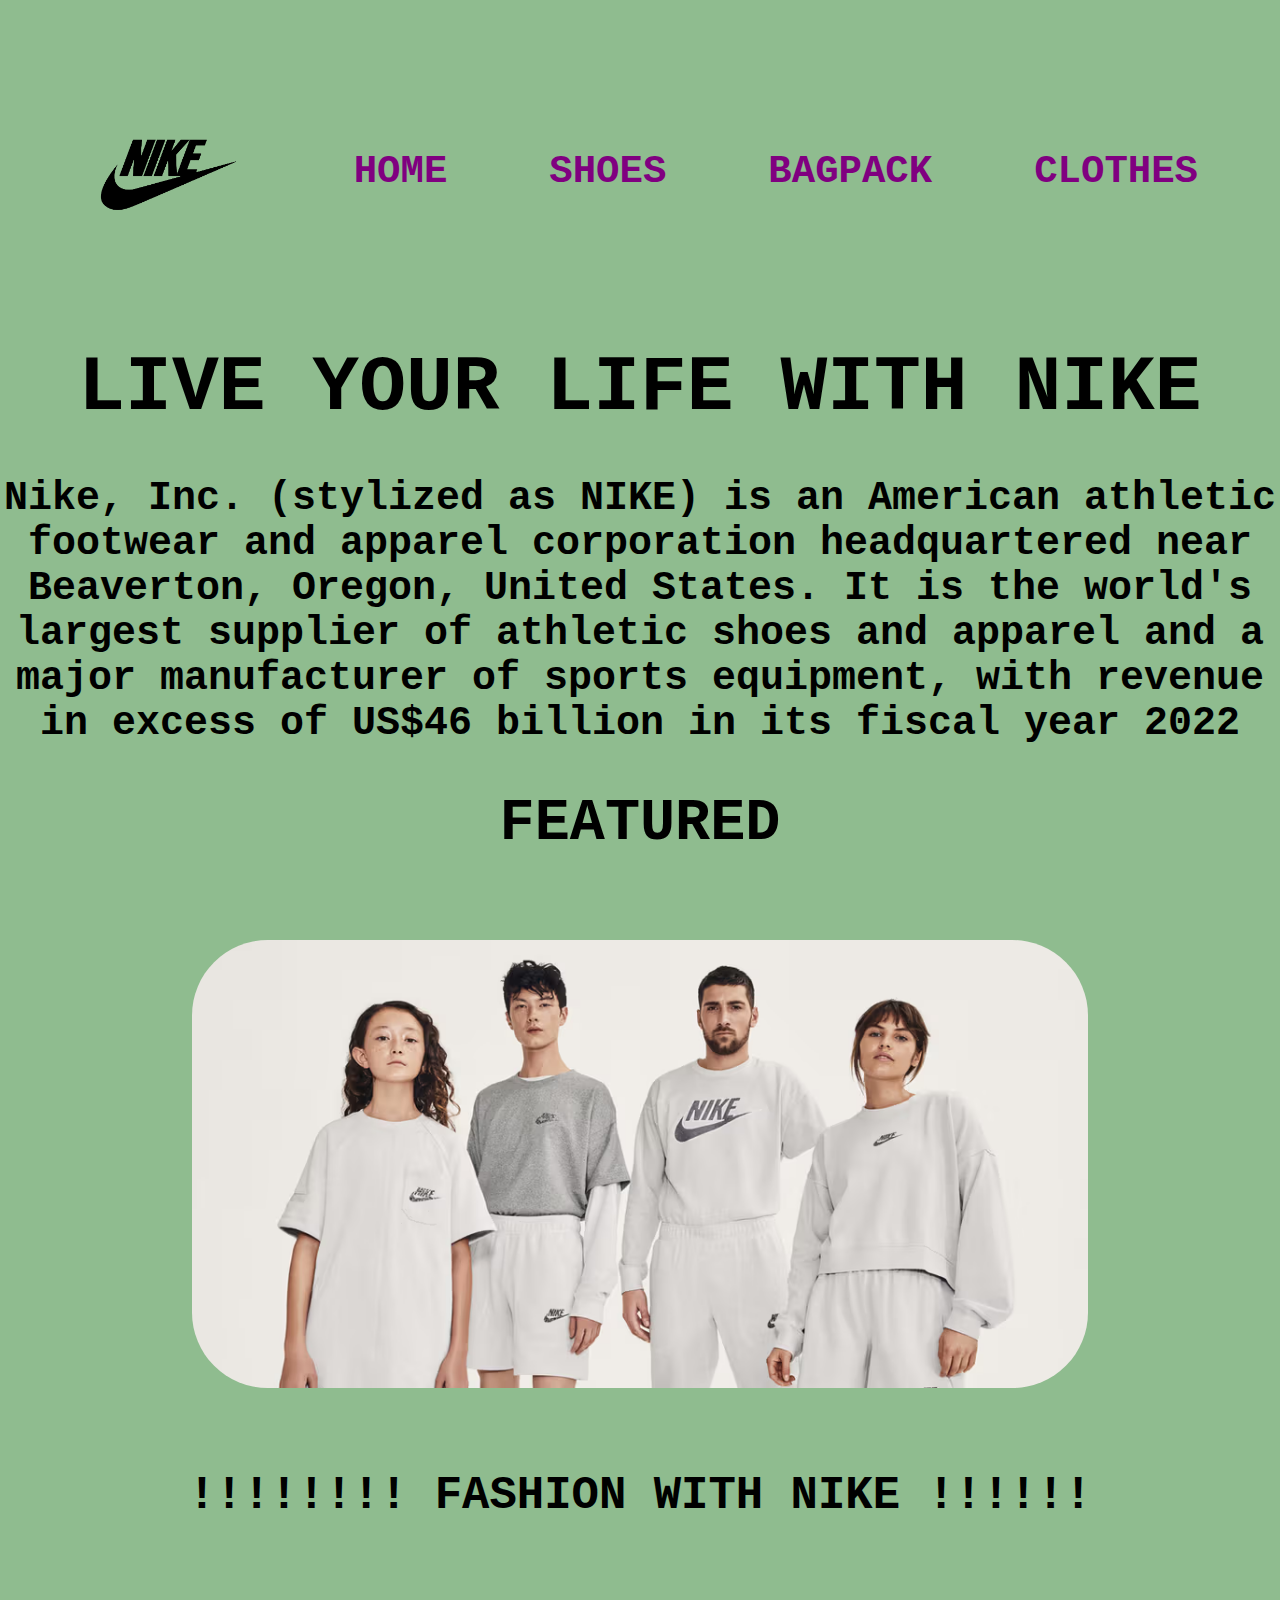
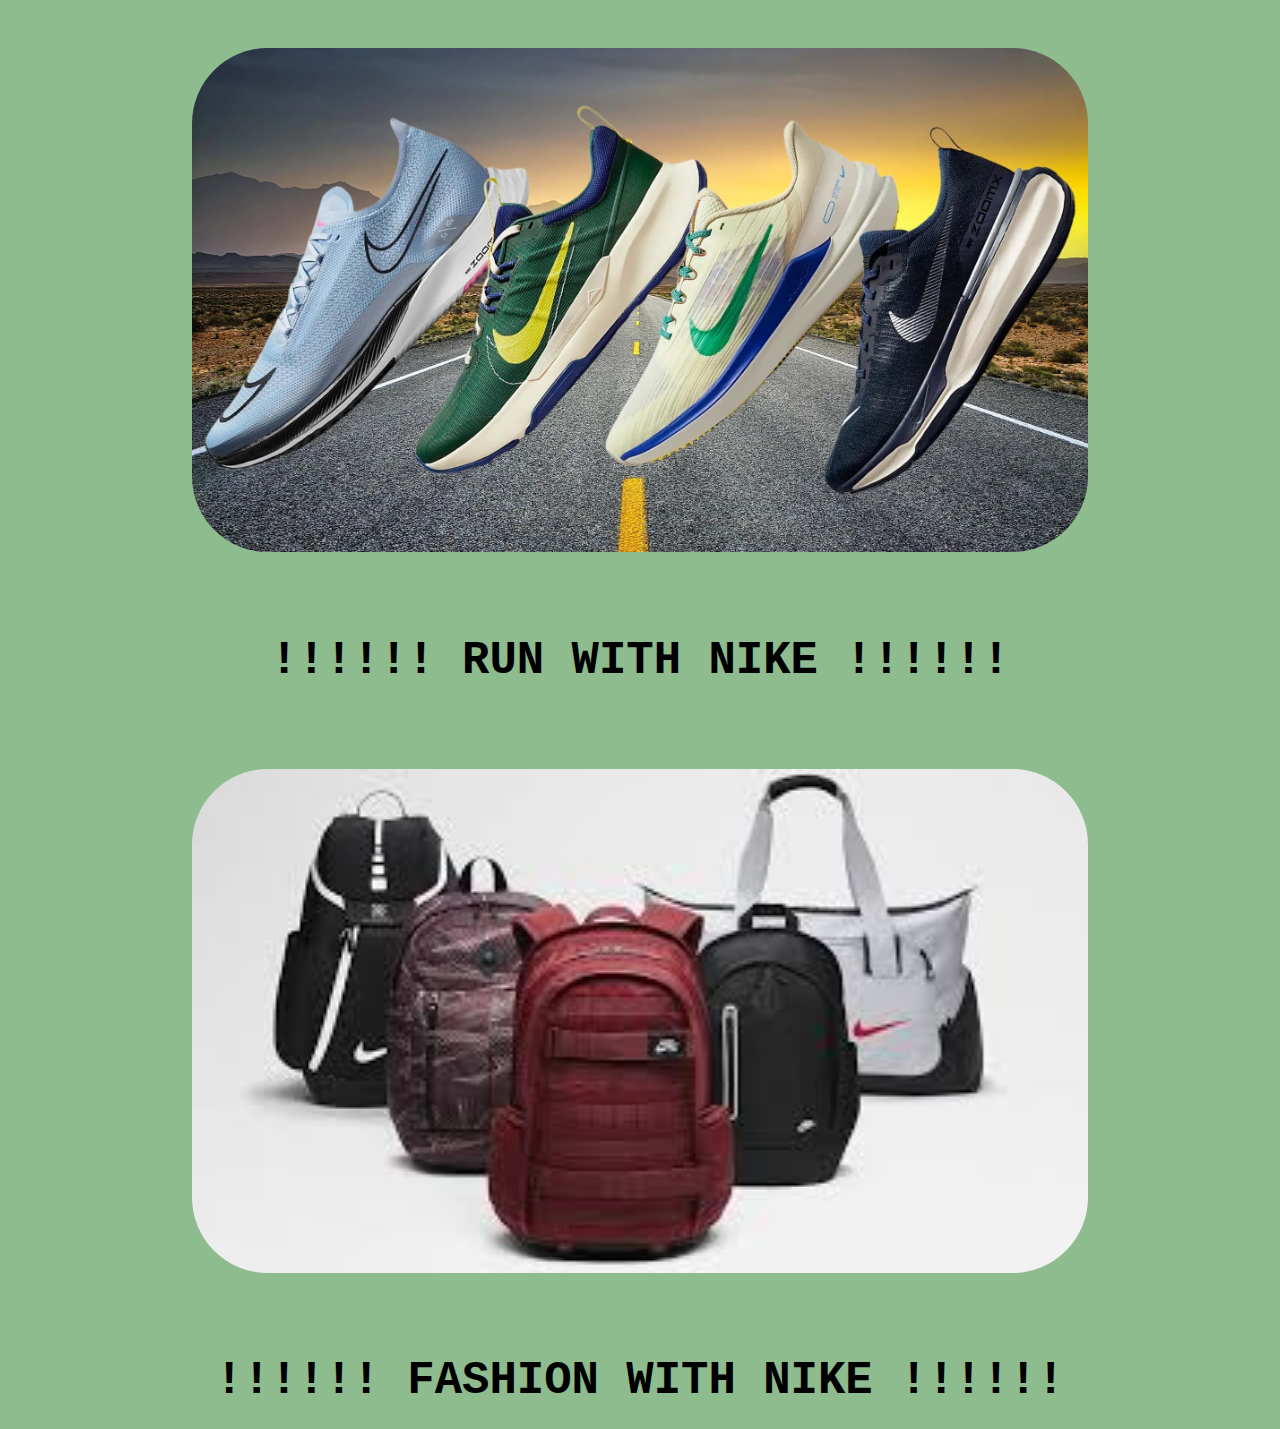
<file: SHOES WEBSITE/index.html>
<!DOCTYPE html>
<html>
<head>
    <link rel="stylesheet" href="style.css">
    </head>
    <body>
        <table>
        <tr>
            <th><a href="index.html"><img src="company%20logo.png"alt="Company Logo" width="300"></a></th>
        <th><a href="index.html">HOME</a></th>
       <th><a href="shoes.html">SHOES</a></th>
      <th><a href="bagpack.html">BAGPACK</a></th>
      <th><a href="clothes.html">CLOTHES</a></th>
        </tr>
        </table>
        <h1>LIVE YOUR LIFE WITH NIKE</h1>
        <br>
        <h5>
            Nike, Inc. (stylized as NIKE) is an American athletic footwear and apparel corporation headquartered near Beaverton, Oregon, United States. It is the world's largest supplier of athletic shoes and apparel and a major manufacturer of sports equipment, with revenue in excess of US$46 billion in its fiscal year 2022
        </h5>
        <br>
        <h2> FEATURED </h2>
        <a href="clothes.html"><img src="showcase.avif"alt="showcase logo"></a>
        <h3 class="fashion">
            !!!!!!!!  FASHION WITH NIKE  !!!!!!
        </h3>
        <br>
        <a href="shoes.html"><img src="shoesphoto.webp"alt="shoes photo Logo"></a>
        <h3>!!!!!! RUN WITH NIKE  !!!!!!</h3>
        
         <a href="bagpack.html"><img src="bagpacklogo.jpeg"alt="bagpack photo Logo"></a>
          <h3>!!!!!! FASHION WITH NIKE  !!!!!!</h3>         
        
        
        
    </body>
        </html>
</file>
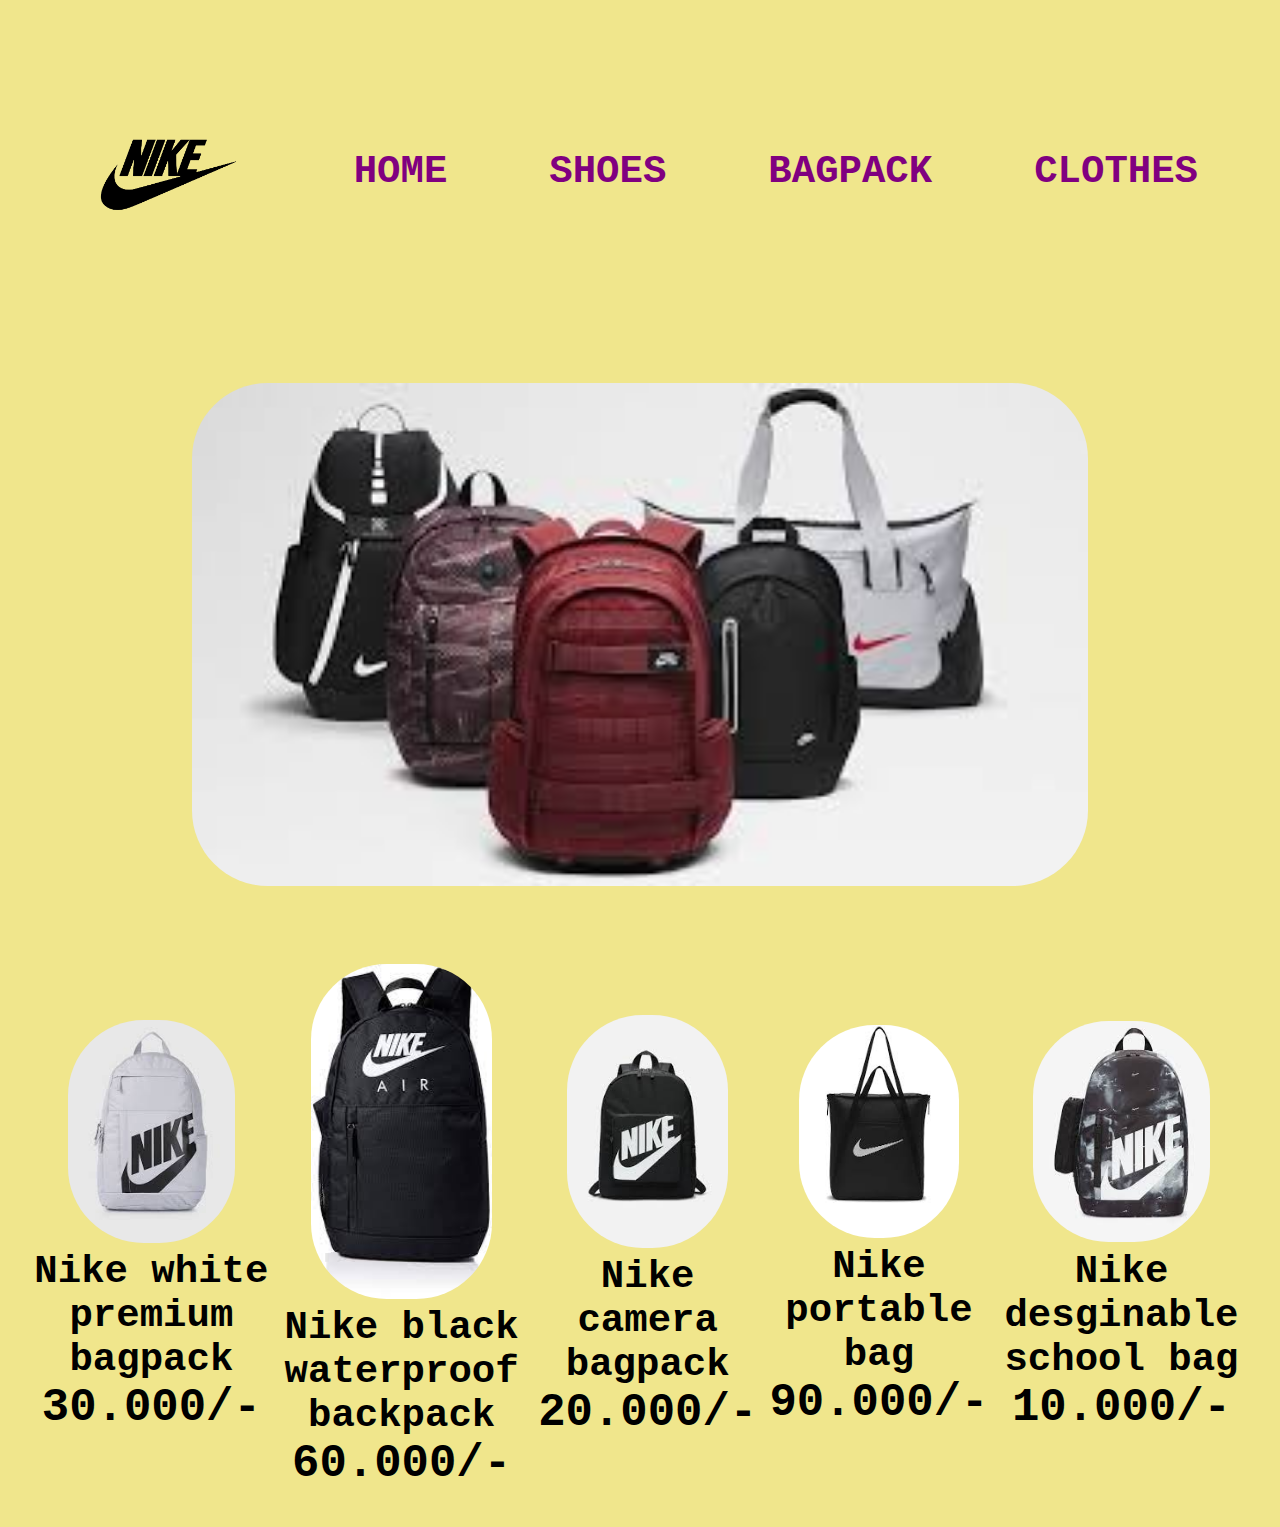
<file: SHOES WEBSITE/bagpack.html>
<!DOCTYPE html>
<html>
<head>
    <link rel="stylesheet" href="style.css">
    <style>
        body{
            background-color:khaki;
        } 
    </style>
    </head>
    <body>
        <table>
        <tr>
            <th><a href="index.html"><img src="company%20logo.png"alt="Company Logo" width="300"></a></th>
        <th><a href="index.html">HOME</a></th>
       <th><a href="shoes.html">SHOES</a></th>
      <th><a href="bagpack.html">BAGPACK</a></th>
      <th><a href="clothes.html">CLOTHES</a></th>
        </tr>
        </table>
        <img src="bagpacklogo.jpeg"alt="backpack logo">
        <table>
        <tr>
        <td> <img src="bag1.jpeg"><h4>Nike white premium bagpack</h4><h3> 30.000/-</h3></td>
         <td> <img src="bag2.jpeg"><h4>Nike black waterproof backpack</h4><h3> 60.000/-</h3></td>
         <td> <img src="bag3.jpeg"><h4>Nike camera bagpack</h4><h3>20.000/-</h3></td>
         <td> <img src="bag4.jpeg"><h4>Nike portable bag</h4><h3> 90.000/-</h3></td>
         <td> <img src="bag5.jpeg"><h4>Nike desginable school bag</h4><h3>10.000/-</h3></td>
            </tr>
        </table>
    </body>
        </html>
</file>
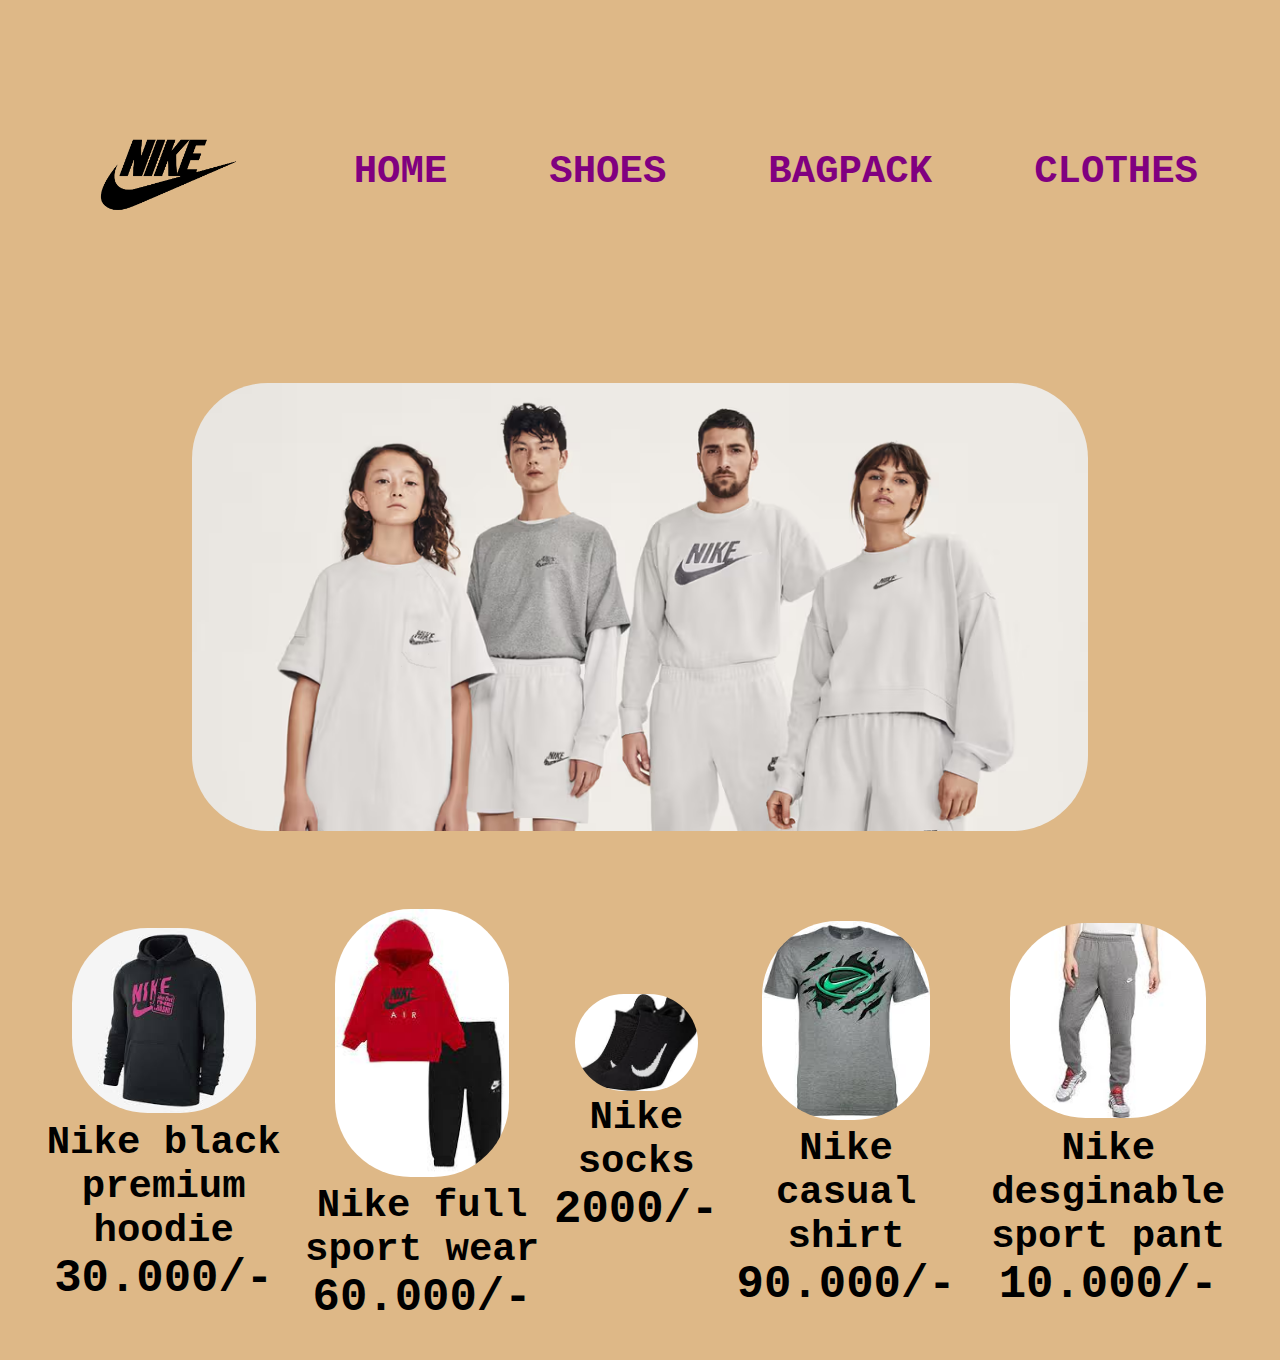
<file: SHOES WEBSITE/clothes.html>
<!DOCTYPE html>
<html>
<head>
    <link rel="stylesheet" href="style.css">
    <style>
        body{
background-color: burlywood;
        }
    </style>
    </head>
    <body>
        <table>
        <tr>
            <th><a href="index.html"><img src="company%20logo.png"alt="Company Logo" width="300"></a></th>
        <th><a href="index.html">HOME</a></th>
       <th><a href="shoes.html">SHOES</a></th>
      <th><a href="bagpack.html">BAGPACK</a></th>
      <th><a href="clothes.html">CLOTHES</a></th>
        </tr>
        </table>
        <img src="showcase.avif" alt="clothes logo">
        <table>
        <tr>
        <td> <img src="wear1.jpeg"><h4>Nike black premium hoodie</h4><h3> 30.000/-</h3></td>
         <td> <img src="wear2.jpeg"><h4>Nike full sport wear</h4><h3> 60.000/-</h3></td>
         <td> <img src="wear3.jpeg"><h4>Nike socks</h4><h3>2000/-</h3></td>
         <td> <img src="wear4.jpeg"><h4>Nike casual shirt</h4><h3> 90.000/-</h3></td>
         <td> <img src="wear5.jpeg"><h4>Nike desginable sport pant</h4><h3>10.000/-</h3></td>
            </tr>
        </table>
   
    </body>
        </html>
</file>
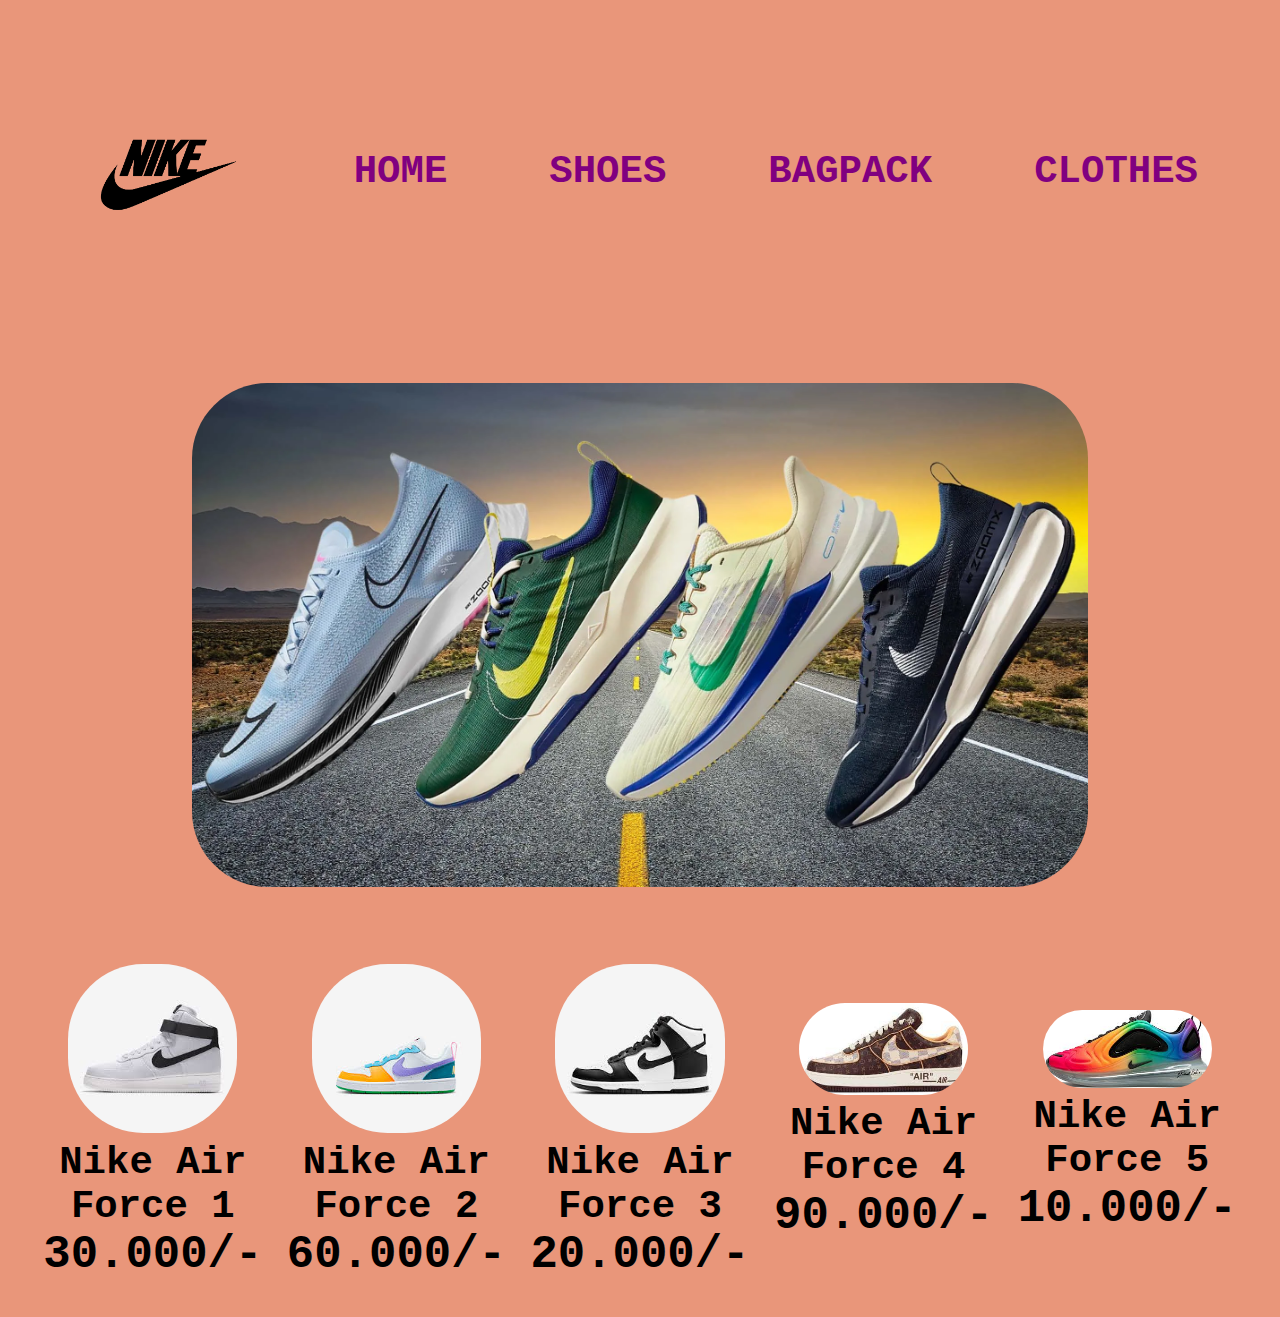
<file: SHOES WEBSITE/shoes.html>
<!DOCTYPE html>
<html>
<head>
    <link rel="stylesheet" href="style.css">
    <style>
        body{
            background-color: darksalmon;

        }
    </style>
    </head>
    <body>
        <table>
        <tr>
            <th><a href="index.html"><img src="company%20logo.png"alt="Company Logo" width="300"></a></th>
        <th><a href="index.html">HOME</a></th>
       <th><a href="shoes.html">SHOES</a></th>
      <th><a href="bagpack.html">BAGPACK</a></th>
      <th><a href="clothes.html">CLOTHES</a></th>
        </tr>
        </table>
        <img class="shoes"
             src="shoesphoto.webp">
        <table class="shoesphoto">
        <tr>
        <td> <img src="shoes1.jpeg"><h4>Nike Air Force 1</h4><h3> 30.000/-</h3></td>
         <td> <img src="shoes2.jpeg"><h4>Nike Air Force 2</h4><h3> 60.000/-</h3></td>
         <td> <img src="shoes3.jpeg"><h4>Nike Air Force 3</h4><h3>20.000/-</h3></td>
         <td> <img src="shoes4.jpeg"><h4>Nike Air Force 4</h4><h3> 90.000/-</h3></td>
         <td> <img src="shoes5.jpeg"><h4>Nike Air Force 5</h4><h3>10.000/-</h3></td>
            </tr>
        </table>   
    </body>
        </html>
</file>
<file: SHOES WEBSITE/style.css>
*{
padding: 0;
margin: 0;
box-sizing: border-box;
}

body{
background-color: darkseagreen;
font-family:monospace;
font-size: 300%;
}

table,tr,th{
    padding:30px;
    word-spacing:30%;
    text-decoration: none;
}
a{
    text-decoration: none;
    color:purple;
    margin: 20px;
}
h1
{
 text-align: center;

}

h5{
text-align: center;
font-size: 40px;
}


img{
border-radius: 2cm;
width: 70%;
margin:3% auto;
display:flex;
}

.fashion{
text-align: center;
}

table,tr,th,img1
{
  border-radius: 0cm;
}

.shoesphoto,h3,h4{
 text-align: center;
}

h2{
text-align: center;
}
</file>
